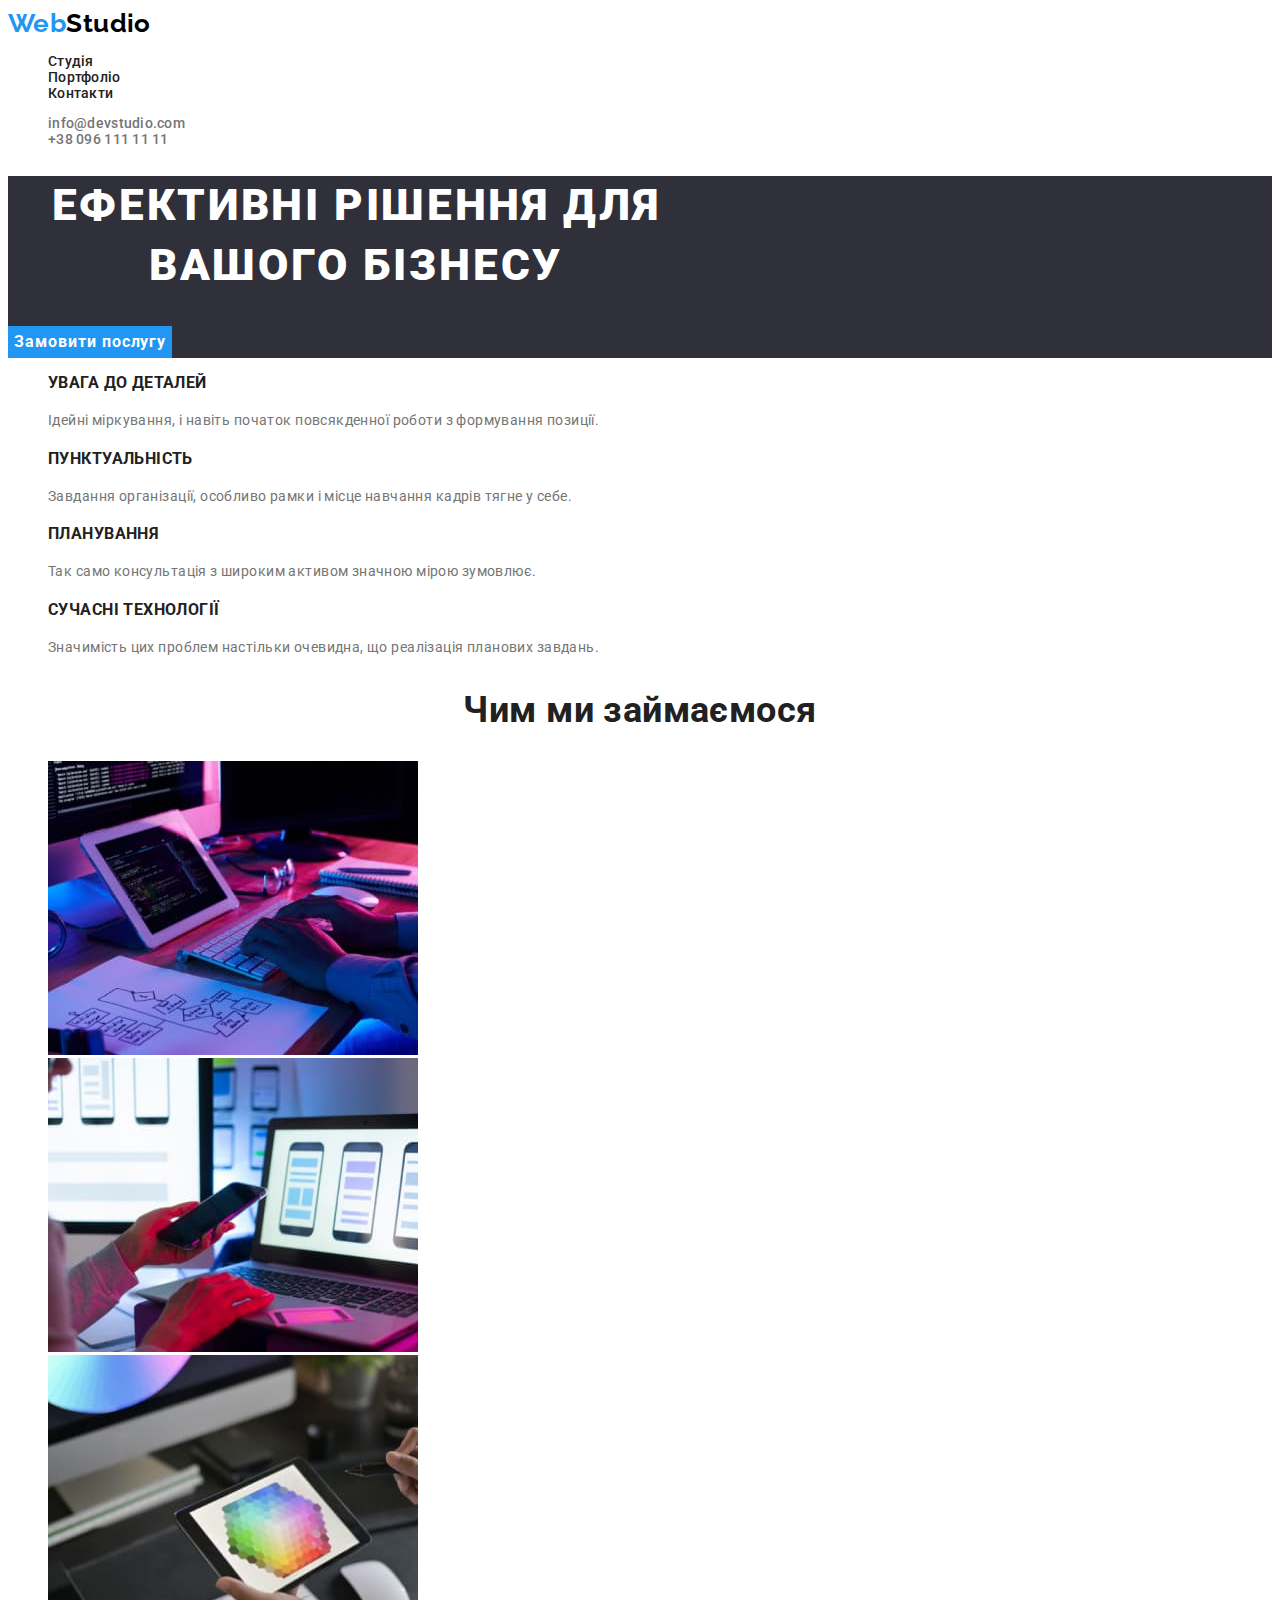
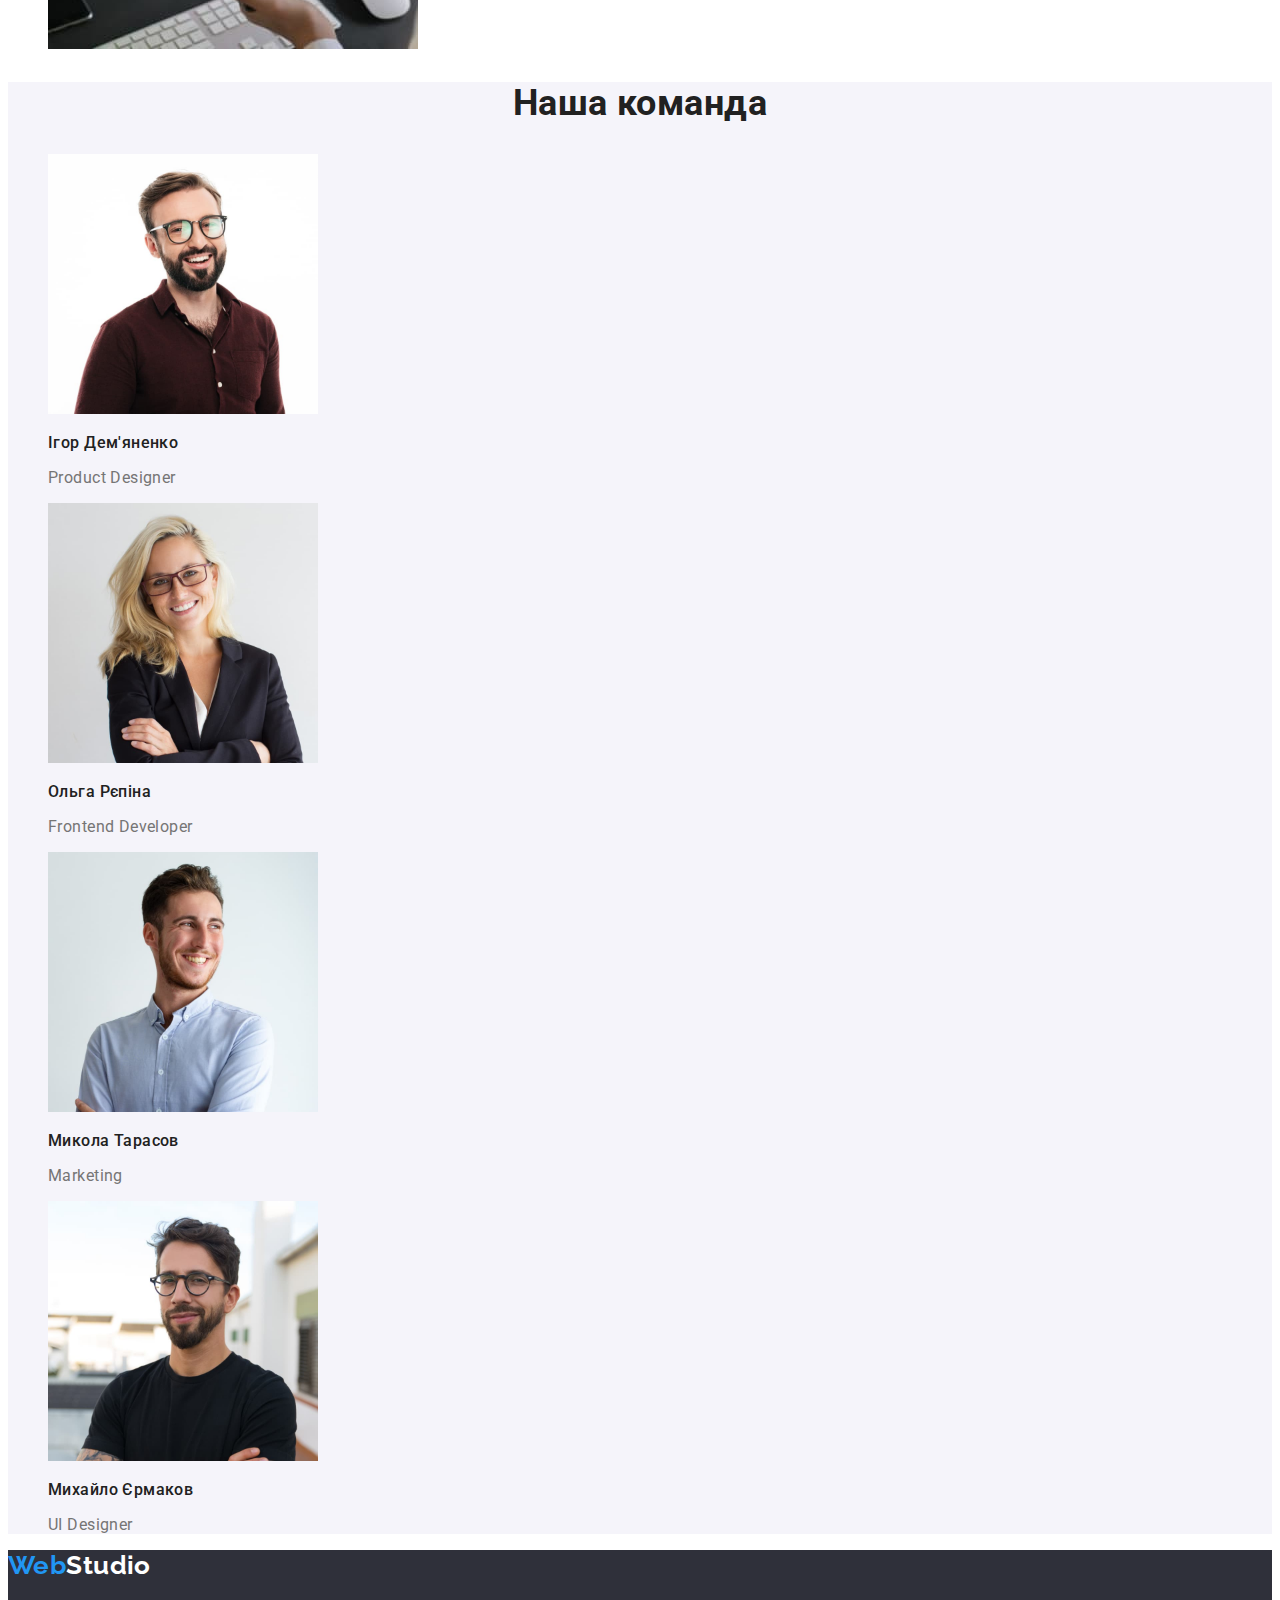
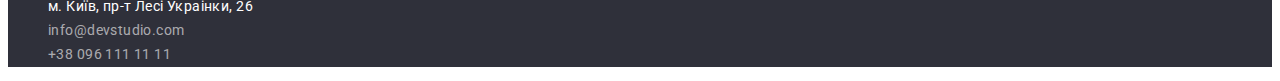
<file: index.html>
<!DOCTYPE html>
<html lang="uk">
  <head>
    <meta charset="UTF-8" />
    <meta http-equiv="X-UA-Compatible" content="IE=edge" />
    <meta name="viewport" content="width=device-width, initial-scale=1.0" />
    <title>Студія</title>
    <link rel="stylesheet" href="./css/styles.css" />
    <link
      href="https://fonts.googleapis.com/css2?family=Raleway:wght@700&family=Roboto:wght@400;500;700;900&display=swap"
      rel="stylesheet"
    />
  </head>
  <body>
    <header>
      <nav>
        <a class="text-logo" lang="en" href="/"
          ><span class="logo-blue">Web</span><span class="logo-black">Studio</span></a
        >
        <ul class="list-without-marker">
          <li class="list-item">
            <a class="page-link" href="./index.html">Студія</a>
          </li>
          <li>
            <a class="page-link" href="./portfolio.html">Портфоліо</a>
          </li>
          <li>
            <a class="page-link" href="#">Контакти</a>
          </li>
        </ul>
      </nav>
      <ul class="list-without-marker">
        <li>
          <a class="mailto-link-header" href="mailto:info@devstudio.com">info@devstudio.com</a>
        </li>
        <li>
          <a class="callto-link-header" href="tel:+380961111111">+38 096 111 11 11</a>
        </li>
      </ul>
    </header>
    <main>
      <section class="main-title-background">
        <h1 class="main-title">Ефективні рішення для вашого бізнесу</h1>
        <button class="button-order" type="button">Замовити послугу</button>
      </section>
      <section>
        <h2 hidden>Особливості</h2>
        <ul class="list-without-marker">
          <li>
            <h3 class="features-title">УВАГА ДО деталей</h3>
            <p class="features-text">
              Ідейні міркування, і навіть початок повсякденної роботи з формування позиції.
            </p>
          </li>
          <li>
            <h3 class="features-title">ПУНКТУАЛЬНІСТЬ</h3>
            <p class="features-text">
              Завдання організації, особливо рамки і місце навчання кадрів тягне у себе.
            </p>
          </li>
          <li>
            <h3 class="features-title">ПЛАНУВАННЯ</h3>
            <p class="features-text">
              Так само консультація з широким активом значною мірою зумовлює.
            </p>
          </li>
          <li>
            <h3 class="features-title">СУЧАСНІ ТЕХНОЛОГІЇ</h3>
            <p class="features-text">
              Значимість цих проблем настільки очевидна, що реалізація планових завдань.
            </p>
          </li>
        </ul>
      </section>
      <section>
        <h2 class="paragraph-name">Чим ми займаємося</h2>
        <ul class="list-without-marker">
          <li>
            <img src="./images/desktopapp.jpg" width="370" alt="Десктопні додатки" />
          </li>
          <li>
            <img src="./images/mobileapp.jpg" width="370" alt="Мобільні додатки" />
          </li>
          <li>
            <img src="./images/uidesign.jpg" width="370" alt="Дизайнерські рішення" />
          </li>
        </ul>
      </section>
      <section class="our-team">
        <h2 class="paragraph-name">Наша команда</h2>
        <ul class="list-without-marker">
          <li>
            <img src="./images/igor_demianenko_photo.jpg" width="270" alt="Фото Ігоря Дем'яненко" />
            <h3 class="team-member-name">Ігор Дем'яненко</h3>
            <p lang="en" class="team-member-title">Product Designer</p>
          </li>
          <li>
            <img src="./images/olga_repina_photo.jpg" width="270" alt="Фото Ольги Репіної" />
            <h3 class="team-member-name">Ольга Рєпіна</h3>
            <p lang="en" class="team-member-title">Frontend Developer</p>
          </li>
          <li>
            <img src="./images/mykola_tarasov_photo.jpg" width="270" alt="Фото Миколи Тарасова" />
            <h3 class="team-member-name">Микола Тарасов</h3>
            <p lang="en" class="team-member-title">Marketing</p>
          </li>
          <li>
            <img
              src="./images/mykhailo_ermakov_photo.jpg"
              width="270"
              alt="Фото Михайла Єрмакова"
            />
            <h3 class="team-member-name">Михайло Єрмаков</h3>
            <p lang="en" class="team-member-title">UI Designer</p>
          </li>
        </ul>
      </section>
    </main>
    <footer class="footer">
      <a class="text-logo" lang="en" href="/"
        ><span class="logo-blue">Web</span><span class="logo-white">Studio</span></a
      >
      <address>
        <ul class="list-without-marker">
          <li>
            <a
              class="address-footer"
              href="https://goo.gl/maps/CPtrU1FHBa2aNyZL9"
              target="_blank"
              rel="noopener noreferrer nofollow"
              >м. Київ, пр-т Лесі Украінки, 26</a
            >
          </li>
          <li>
            <a class="contact-link-footer" href="mailto:info@devstudio.com"> info@devstudio.com </a>
          </li>
          <li>
            <a class="contact-link-footer" href="tel:+380961111111">+38 096 111 11 11</a>
          </li>
        </ul>
      </address>
    </footer>
  </body>
</html>
</file>
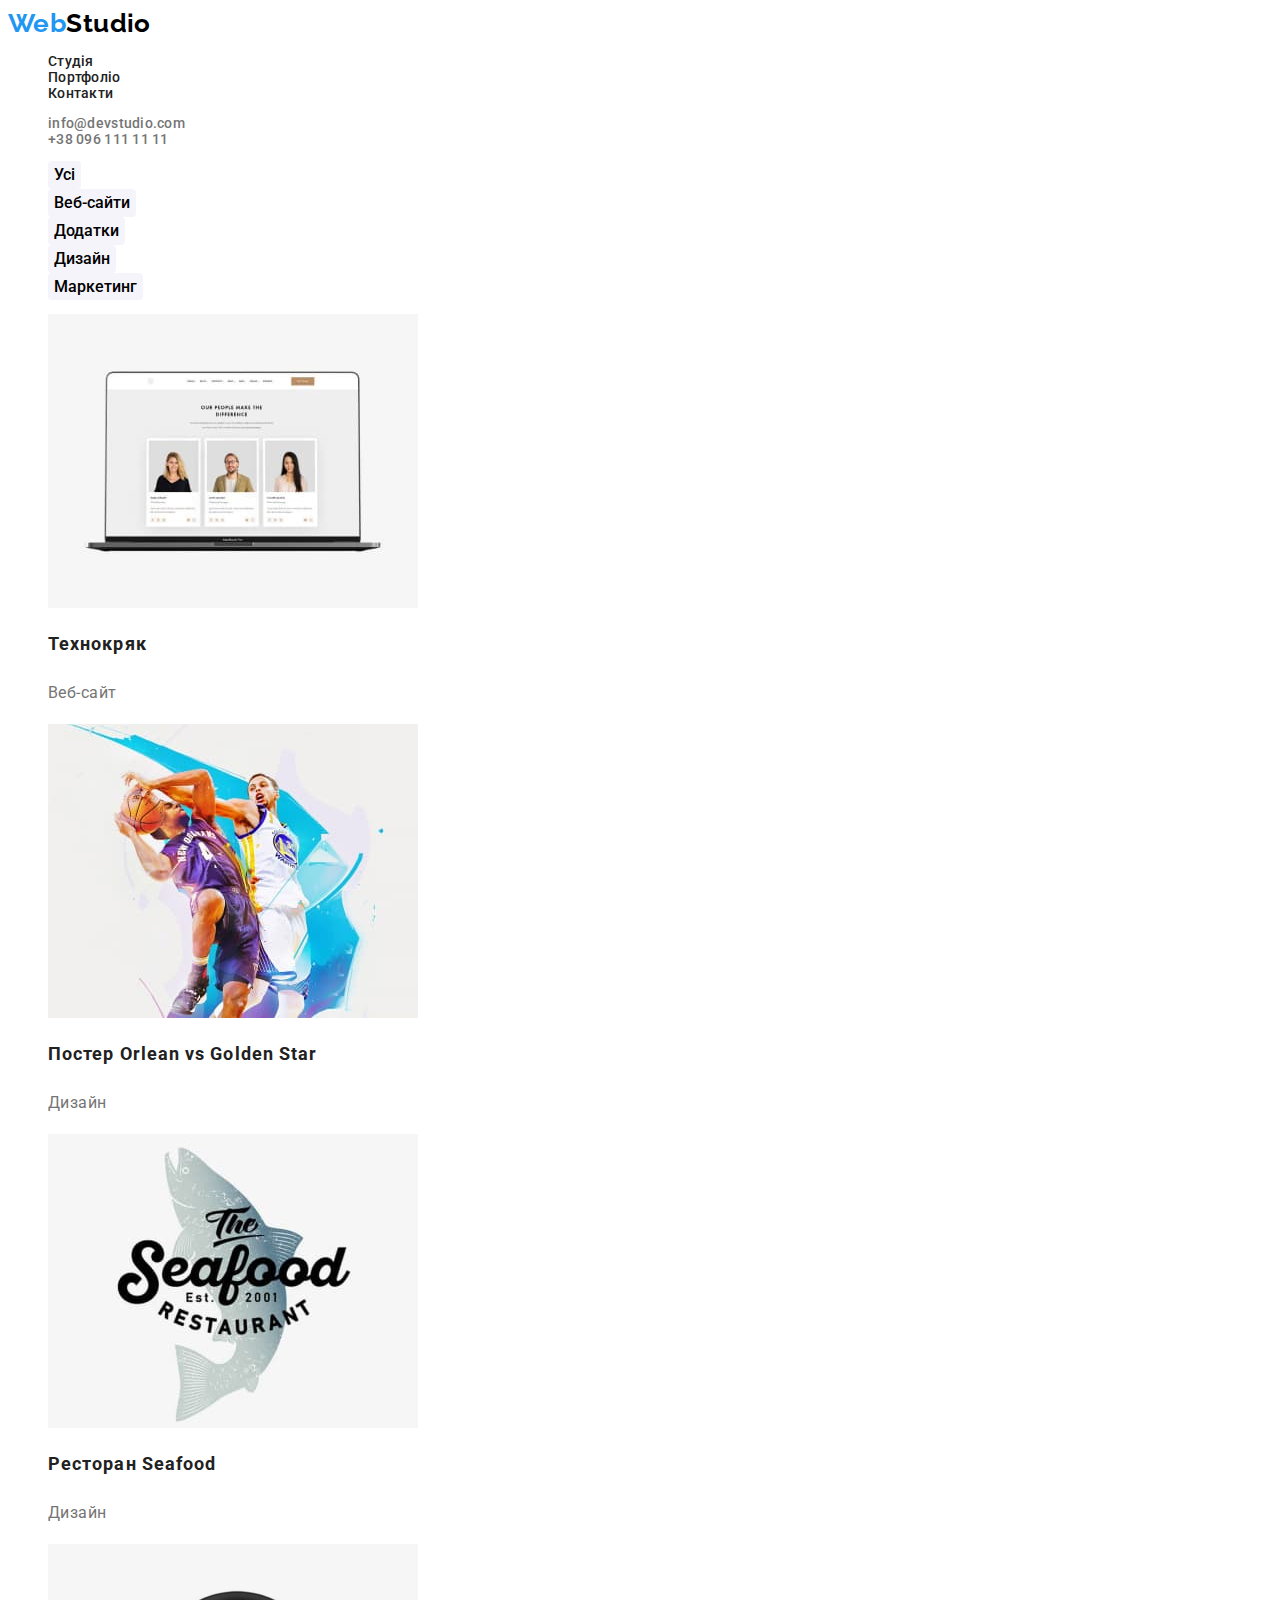
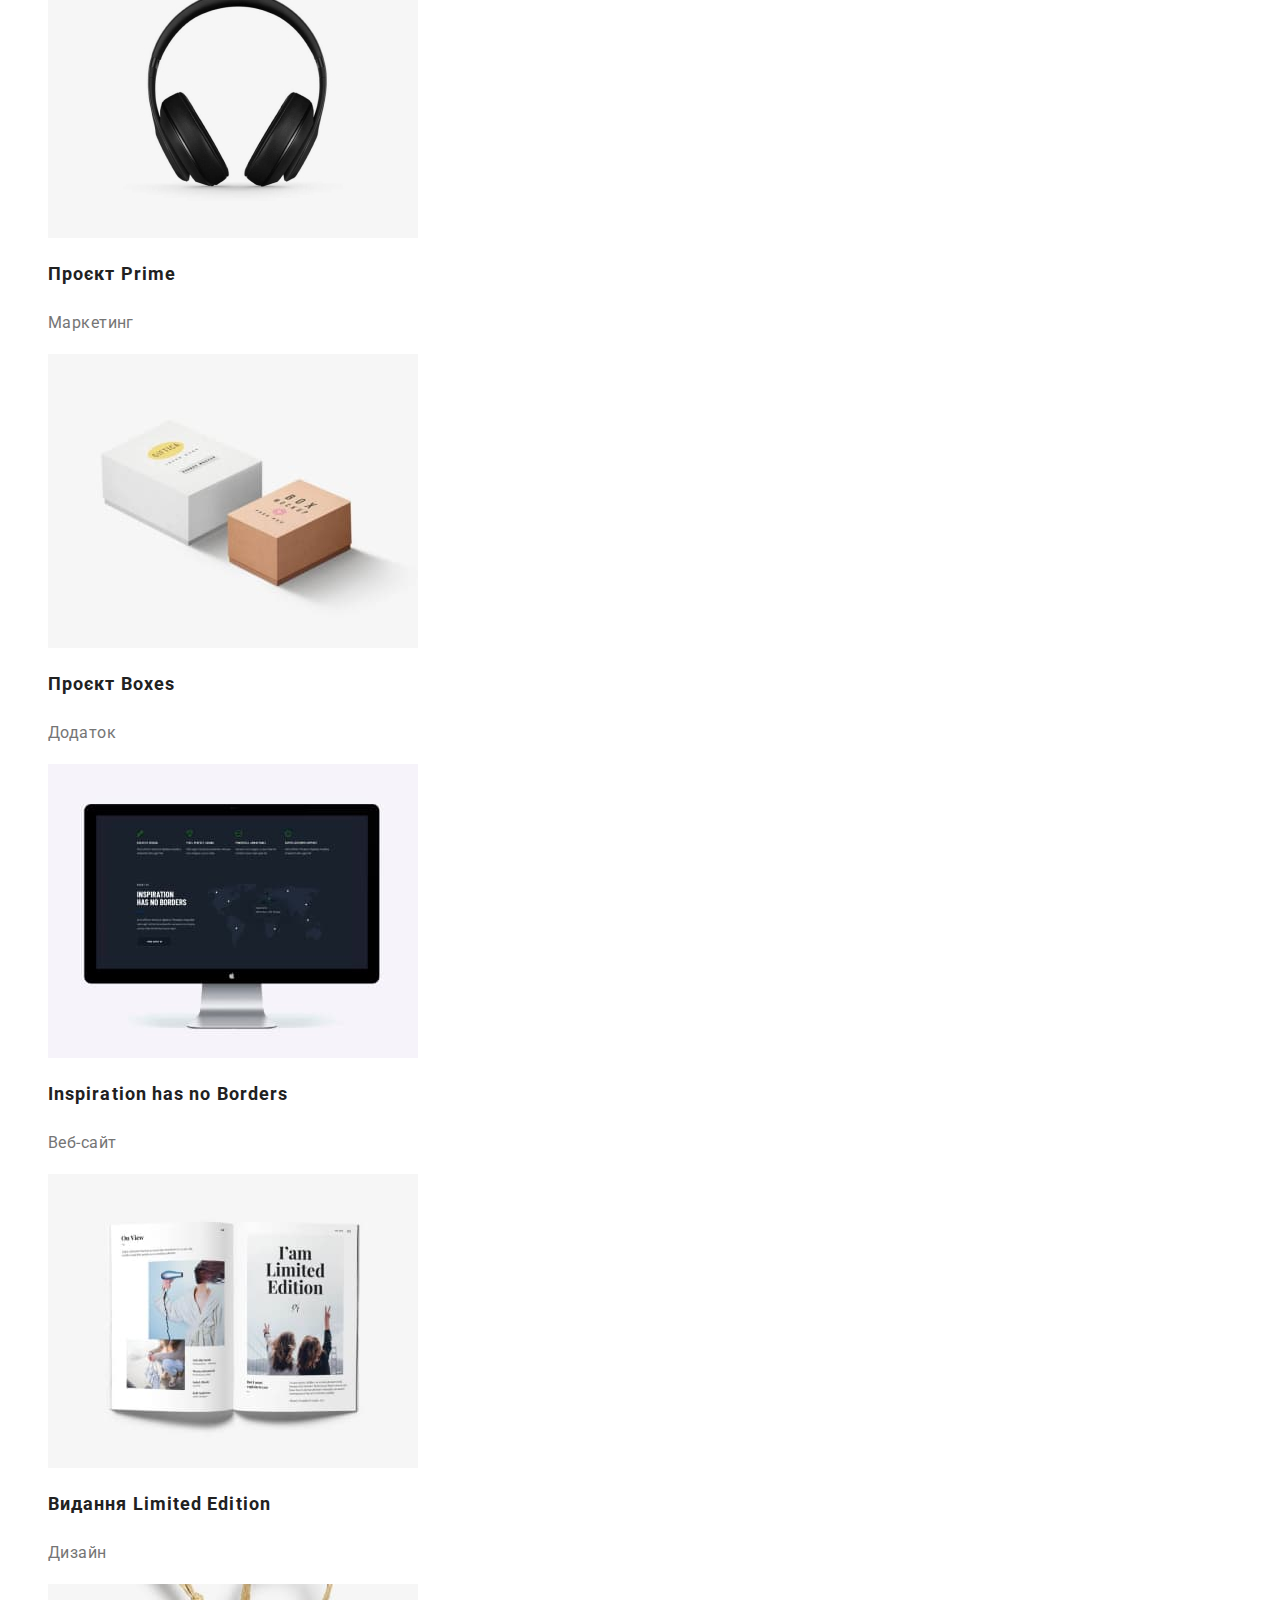
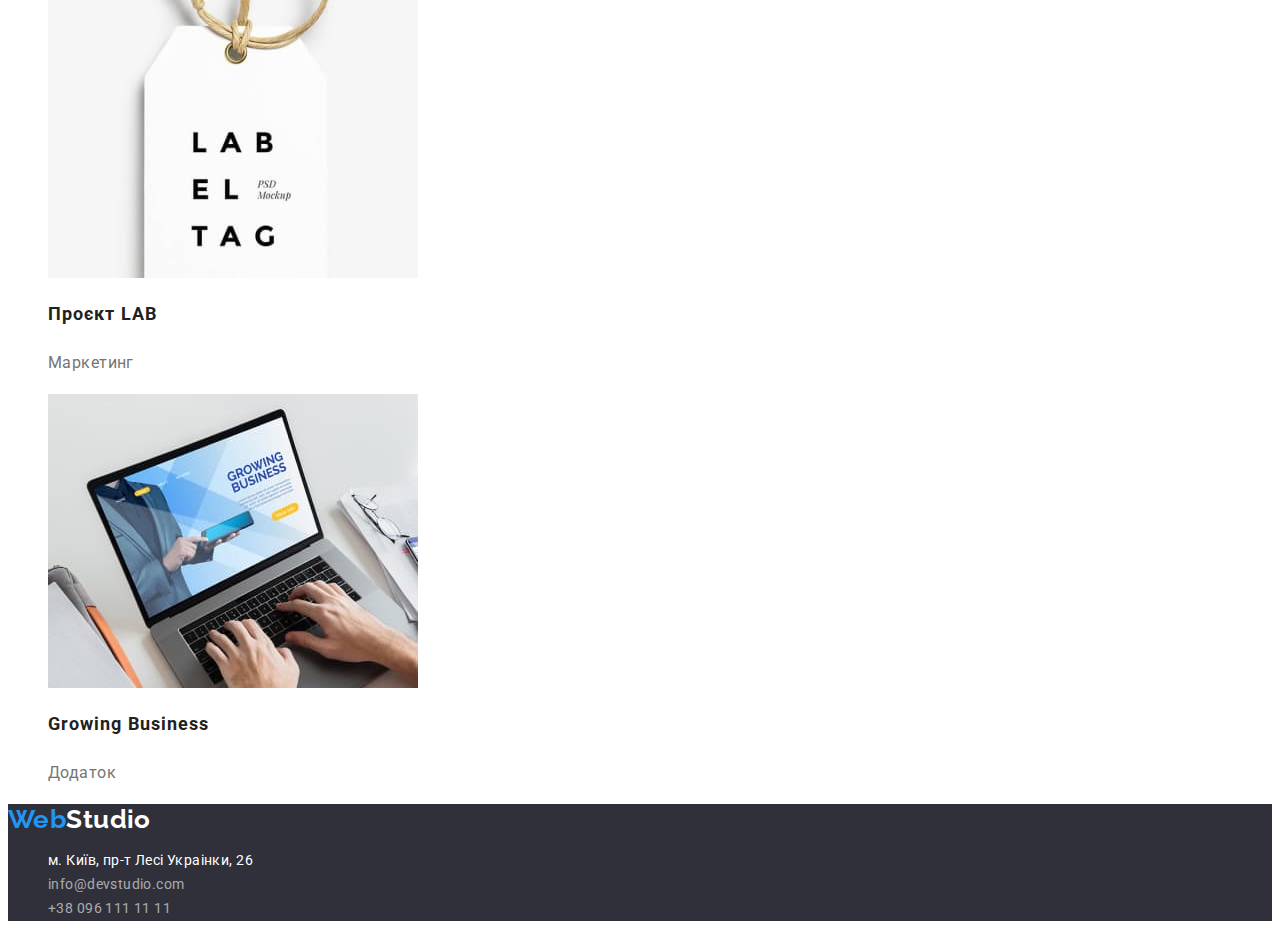
<file: portfolio.html>
<!DOCTYPE html>
<html lang="uk">
  <head>
    <meta charset="UTF-8" />
    <meta http-equiv="X-UA-Compatible" content="IE=edge" />
    <meta name="viewport" content="width=device-width, initial-scale=1.0" />
    <title>Портфоліо</title>
    <link rel="stylesheet" href="./css/styles.css">
    <link href="https://fonts.googleapis.com/css2?family=Raleway:wght@700&family=Roboto:wght@400;500;700;900&display=swap" rel="stylesheet">
  </head>
  <body>
    <header>
      <nav>
        <a class="text-logo" lang="en" href="/"><span class="logo-blue">Web</span><span class="logo-black">Studio</span></a>
        <ul class="list-without-marker">
          <li>
            <a class="page-link" href="./index.html">Студія</a>
          </li>
          <li>
            <a class="page-link" href="./portfolio.html">Портфоліо</a>
          </li>
          <li>
            <a class="page-link" href="#">Контакти</a>
          </li>
        </ul>
      </nav>
      <ul class="list-without-marker">
        <li>
          <a class="mailto-link-header" href="mailto:info@devstudio.com">info@devstudio.com</a>
        </li>
        <li>
          <a class="callto-link-header" href="tel:+380961111111">+38 096 111 11 11</a>
        </li>
      </ul>
    </header>
    <main>
      <section>
        <h1 hidden>Портфоліо</h1>
        <ul class="list-without-marker">
          <li>
            <button class="button-filter" type="button">Усі</button>
          </li>
          <li>
            <button class="button-filter" type="button">Веб-сайти</button>
          </li>
          <li>
            <button class="button-filter" type="button">Додатки</button>
          </li>
          <li>
            <button class="button-filter" type="button">Дизайн</button>
          </li>
          <li>
            <button class="button-filter" type="button">Маркетинг</button>
          </li>
        </ul>
      </section>
      <section>
        <ul class="list-without-marker">
          <li>
            <img src="./images/notebook_web.jpg" width="370" alt="Ноутбук" />
            <h2 class="project-name">Технокряк</h2>
            <p class="project-type">Веб-сайт</p>
          </li>
          <li>
            <img
              src="./images/basketball.jpg"
              width="370"
              alt="Баскетболісти>"
            />
            <h2 class="project-name">Постер <span lang="en"> Orlean vs Golden Star </span></h2>
            <p class="project-type">Дизайн</p>
          </li>
          <li>
            <img
              src="./images/seafood_logo.jpg"
              width="370"
              alt="Логотип сіфуд"
            />
            <h2 class="project-name">Ресторан <span lang="en">Seafood</span></h2>
            <p class="project-type">Дизайн</p>
          </li>
          <li>
            <img src="./images/headphones.jpg" width="370" alt="Навушники" />
            <h2 class="project-name">Проєкт <span lang="en">Prime</span></h2>
            <p class="project-type">Маркетинг</p>
          </li>
          <li>
            <img src="./images/boxes.jpg" width="370" alt="Дві коробки" />
            <h2 class="project-name">Проєкт <span lang="en">Boxes</span></h2>
            <p class="project-type">Додаток</p>
          </li>
          <li>
            <img src="./images/imac.jpg" width="370" alt="Ноутбук" />
            <h2 lang="en" class="project-name">Inspiration has no Borders</h2>
            <p class="project-type">Веб-сайт</p>
          </li>
          <li>
            <img
              src="./images/open_book.jpg"
              width="370"
              alt="Відкрита книга"
            />
            <h2 class="project-name">Видання <span lang="en">Limited Edition</span></h2>
            <p class="project-type">Дизайн</p>
          </li>
          <li>
            <img src="./images/labeltag.jpg" width="370" alt="Ярлик мітка" />
            <h2 class="project-name">Проєкт <span lang="en">LAB</span></h2>
            <p class="project-type">Маркетинг</p>
          </li>
          <li>
            <img
              src="./images/notebook_business.jpg"
              width="370"
              alt="Ноутбук"
            />
            <h2 lang="en" class="project-name">Growing Business</h2>
            <p class="project-type">Додаток</p>
          </li>
        </ul>
      </section>
    </main>
    <footer class="footer">
      <a class="text-logo" lang="en" href="/"><span class="logo-blue">Web</span><span class="logo-white">Studio</span></a>
      <address>
        <ul class="list-without-marker">
          <li>
            <a class="address-footer" href="https://goo.gl/maps/CPtrU1FHBa2aNyZL9" target="_blank" rel="noopener noreferrer nofollow">м. Київ, пр-т Лесі Украінки, 26</a>
          </li>
          <li>
            <a class="contact-link-footer" href="mailto:info@devstudio.com"> info@devstudio.com </a>
          </li>
          <li>
            <a class="contact-link-footer" href="tel:+380961111111">+38 096 111 11 11</a>
          </li>
        </ul>
      </address>
    </footer>
  </body>
</html>
</file>
<file: css/styles.css>
:root {
    --color-primary: #212121;
    --background-primary: #FFFFFF;
    --color-selection: #2196F3;

}

body {
    color: var(--color-primary);
    background-color: var(--background-primary);
    font-family: 'Roboto', sans-serif;
    font-size: 14px;
    letter-spacing: 0.03em;
}

.button-filter {
    cursor: pointer;
    background-color: #F5F4FA;
    border: none;
    border-radius: 4px;
    font-family: 'Roboto';
    font-weight: 500;
    font-size: 16px;
    line-height: 1.62;
    text-align: center;
}

.button-filter:hover {
    color: #FFF000;
    background-color: #2196F3;
    border: none;
    box-shadow: 0px 3px 1px rgba(0, 0, 0, 0.1), 0px 1px 2px rgba(0, 0, 0, 0.08), 0px 2px 2px rgba(0, 0, 0, 0.12);
    border-radius: 4px;
}

.button-filter:focus {
    color: #FFFFFF;
    background-color: #2196F3;
}

.button-order {
    cursor: pointer;
    color: #FFFFFF;
    background-color: #2196F3;
    border: none;
    font-family: 'Roboto';
    font-weight: 700;
    font-size: 16px;
    line-height: 1.88;
    align-items: center;
    text-align: center;
    letter-spacing: 0.06em
}

.button-order:hover {
    background-color: #0076d6;
    border: none;
}

.button-order:focus {
    background-color: #0076d6;

}

.page-link {
    color: var(--color-primary);
    font-weight: 500;
    line-height: 1.142857142857143;
    text-decoration: none;
    letter-spacing: 0.02em;
    
}


.page-link:hover {
    color: var(--color-selection);
}

.page-link:focus {
    color: var(--color-selection);
}

.mailto-link-header {
    color: #757575;
    font-weight: 500;
    line-height: 1.142857142857143;
    text-decoration: none;
    letter-spacing: 0.02em;
}


.mailto-link-header:hover {
    color: var(--color-selection);
}

.mailto-link-header:focus {
    color: var(--color-selection);
}

.callto-link-header {
    color: #757575;
    font-weight: 500;
    line-height: 1.142857142857143;
    text-decoration: none;
    letter-spacing: 0.02em;
}


.callto-link-header:hover {
    color: var(--color-selection);
}

.callto-link-header:focus {
    color: var(--color-selection);
}

.address-footer {
    line-height: 1.71;
    color: #FFFFFF;
    text-decoration: none;
    font-style: normal;
}

.address-footer:hover {
    color:var(--color-selection);
}

.address-footer:focus {
    color: var(--color-selection);
}

.contact-link-footer {
    color: rgba(255, 255, 255, 0.6);
    line-height: 1.71;
    text-decoration: none;
    font-style: normal;

}


.contact-link-footer:hover {
    color: var(--color-selection);
}

.contact-link-footer:focus {
    color: var(--color-selection);
}

.text-logo {
    font-family: 'Raleway';
    text-decoration: none;
    font-weight: 700;
    font-size: 26px;
    line-height: 1.19
}
.logo-blue {
    color: #2196F3;
}

.logo-black {
    color: #000000;
}

.logo-white {
    color: #FFFFFF;
}
.main-title {
    /* position: absolute; */
    width: 696px;
    height: 120px;
    left: 452px;
    top: 280px;
    color: #FFFFFF;
    font-weight: 900;
    font-size: 44px;
    line-height: 1.36;
    text-align: center;
    letter-spacing: 0.06em;
    text-transform: uppercase;
}

.main-title-background {
    background-color: #2F303A;
}

.footer {
    background-color: #2F303A;
}

.features-title {
    text-transform: uppercase;
    line-height: 1.142857142857143;
}

.features-text {
    color: #757575;
    line-height: 1.71;
}

.our-team {
    background-color: #F5F4FA;
}

.team-member-name {
    font-weight: 500;
    font-size: 16px;
    line-height: 1.1875;
    /* text-align: center; */
}

.team-member-title {
    font-style: normal;
    font-weight: 400;
    font-size: 16px;
    line-height: 1.1875;
    color: #757575;
    /* text-align: center; */
}

.paragraph-name {
    font-weight: 700;
    font-size: 36px;
    line-height: 1.17;
    text-align: center;
}

.project-name {
    font-weight: 700;
    font-size: 18px;
    line-height: 2;
    letter-spacing: 0.06em;
}

.project-type {
    font-size: 16px;
    line-height: 1.875;
    color: #757575;
}

.list-without-marker {
    list-style-type: none
}
</file>
